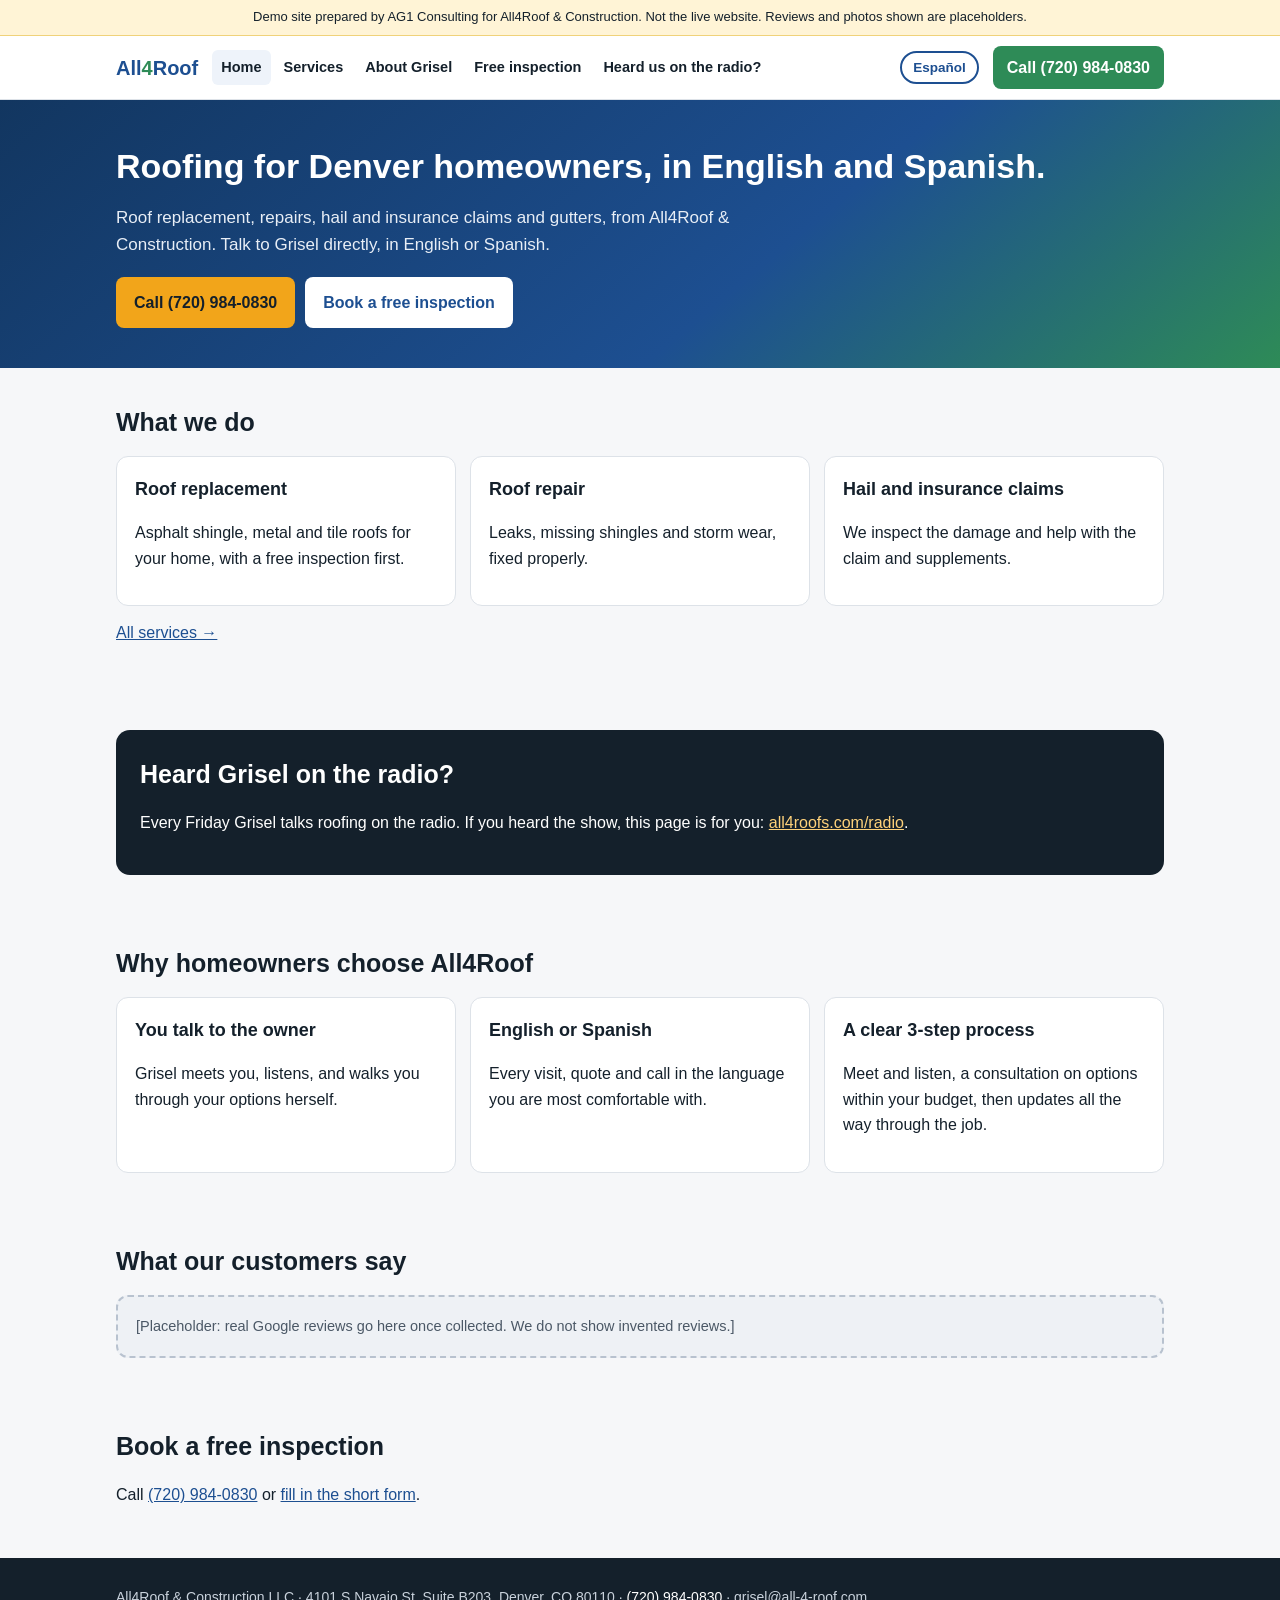
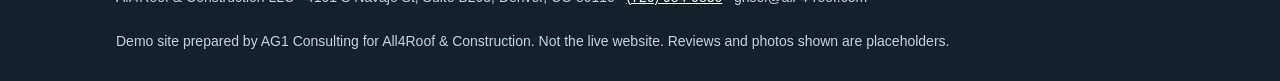
<file: index.html>
<!doctype html>
<html lang="en-US"><head><meta charset="utf-8"><meta name="viewport" content="width=device-width,initial-scale=1">
<meta name="robots" content="noindex,nofollow">
<title>All4Roof &amp; Construction | Roofing in Denver, English and Spanish</title>
<link rel="alternate" hreflang="en" href="https://andrei170.github.io/all4roof-demo-v2/index.html"><link rel="alternate" hreflang="es" href="https://andrei170.github.io/all4roof-demo-v2/es/index.html">
<link rel="stylesheet" href="styles.css"></head><body>
<div class="demo">Demo site prepared by AG1 Consulting for All4Roof &amp; Construction. Not the live website. Reviews and photos shown are placeholders.</div>
<div class="top"><div class="wrap"><a class="logo" href="index.html">All<span>4</span>Roof</a><nav class="menu"><a href="index.html" class="on">Home</a><a href="services.html">Services</a><a href="about.html">About Grisel</a><a href="contact.html">Free inspection</a><a href="radio.html">Heard us on the radio?</a></nav><a class="lang" href="es/index.html" hreflang="es">Español</a><a class="callbtn" href="tel:+17209840830">Call (720) 984-0830</a></div></div>
<div class="hero"><div class="wrap"><h1>Roofing for Denver homeowners, in English and Spanish.</h1><p>Roof replacement, repairs, hail and insurance claims and gutters, from All4Roof &amp; Construction. Talk to Grisel directly, in English or Spanish.</p><div class="btns"><a class="btn y" href="tel:+17209840830">Call (720) 984-0830</a><a class="btn w" href="contact.html">Book a free inspection</a></div></div></div>
<section><div class="wrap"><h2>What we do</h2><div class="grid"><div class="c"><h3>Roof replacement</h3><p>Asphalt shingle, metal and tile roofs for your home, with a free inspection first.</p></div><div class="c"><h3>Roof repair</h3><p>Leaks, missing shingles and storm wear, fixed properly.</p></div><div class="c"><h3>Hail and insurance claims</h3><p>We inspect the damage and help with the claim and supplements.</p></div></div><p style="margin-top:14px"><a href="services.html">All services &rarr;</a></p></div></section><section><div class="wrap"><div class="radio"><h2>Heard Grisel on the radio?</h2><p>Every Friday Grisel talks roofing on the radio. If you heard the show, this page is for you: <a href="radio.html">all4roofs.com/radio</a>.</p></div></div></section><section><div class="wrap"><h2>Why homeowners choose All4Roof</h2><div class="grid"><div class="c"><h3>You talk to the owner</h3><p>Grisel meets you, listens, and walks you through your options herself.</p></div><div class="c"><h3>English or Spanish</h3><p>Every visit, quote and call in the language you are most comfortable with.</p></div><div class="c"><h3>A clear 3-step process</h3><p>Meet and listen, a consultation on options within your budget, then updates all the way through the job.</p></div></div></div></section><section><div class="wrap"><h2>What our customers say</h2><div class="ph">[Placeholder: real Google reviews go here once collected. We do not show invented reviews.]</div></div></section><section><div class="wrap"><h2>Book a free inspection</h2><p>Call <a href="tel:+17209840830">(720) 984-0830</a> or <a href="contact.html">fill in the short form</a>.</p></div></section>
<footer><div class="wrap">All4Roof &amp; Construction LLC &middot; 4101 S Navajo St, Suite B203, Denver, CO 80110 &middot; <a href='tel:+17209840830'>(720) 984-0830</a> &middot; grisel@all-4-roof.com<br><br>Demo site prepared by AG1 Consulting for All4Roof &amp; Construction. Not the live website. Reviews and photos shown are placeholders.</div></footer>
<div class="sticky"><a href="tel:+17209840830">&#128222; Call (720) 984-0830</a></div>
</body></html>
</file>
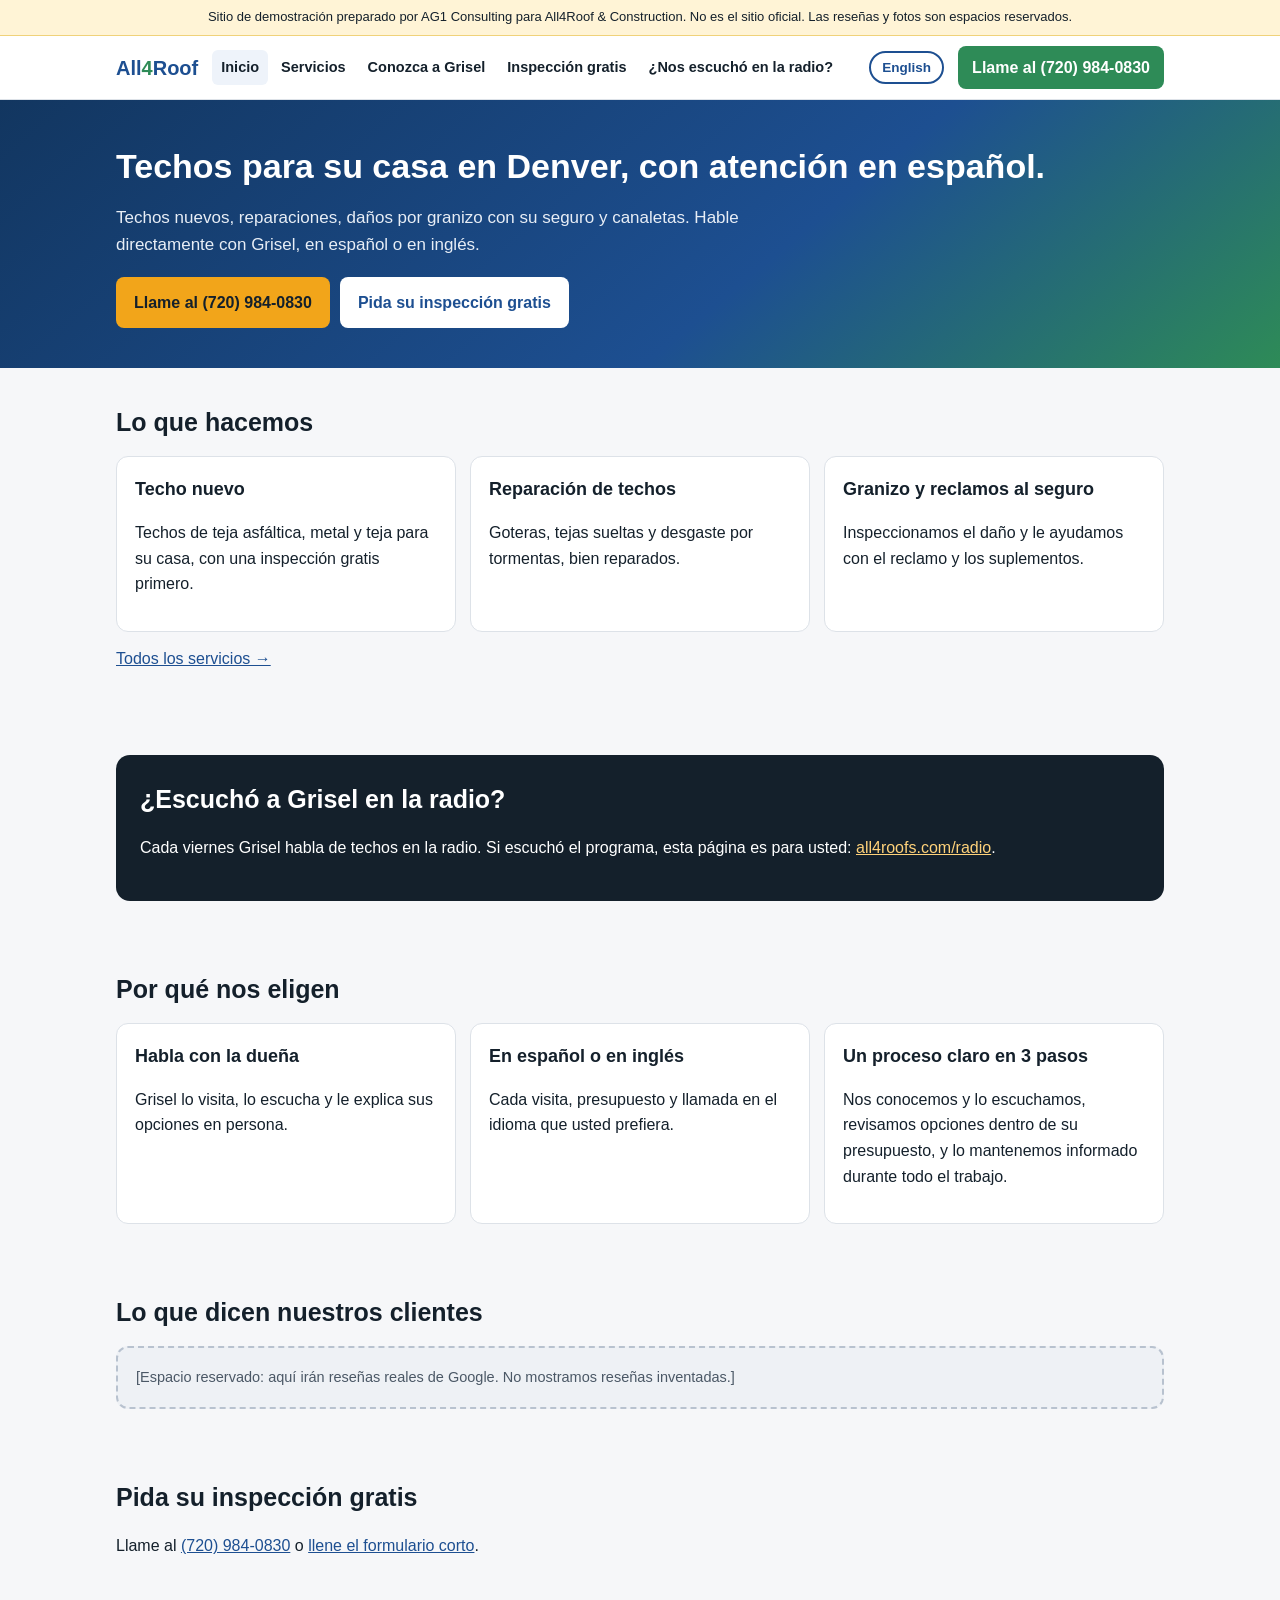
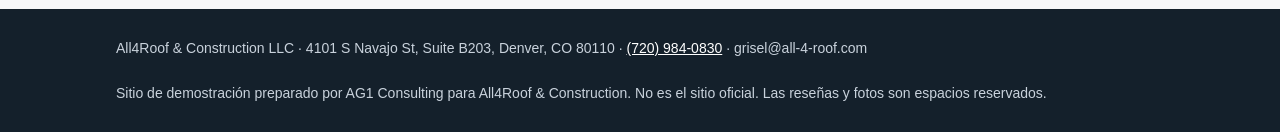
<file: es/index.html>
<!doctype html>
<html lang="es-US"><head><meta charset="utf-8"><meta name="viewport" content="width=device-width,initial-scale=1">
<meta name="robots" content="noindex,nofollow">
<title>All4Roof &amp; Construction | Techos en Denver, en español e inglés</title>
<link rel="alternate" hreflang="en" href="https://andrei170.github.io/all4roof-demo-v2/index.html"><link rel="alternate" hreflang="es" href="https://andrei170.github.io/all4roof-demo-v2/es/index.html">
<link rel="stylesheet" href="../styles.css"></head><body>
<div class="demo">Sitio de demostración preparado por AG1 Consulting para All4Roof &amp; Construction. No es el sitio oficial. Las reseñas y fotos son espacios reservados.</div>
<div class="top"><div class="wrap"><a class="logo" href="index.html">All<span>4</span>Roof</a><nav class="menu"><a href="index.html" class="on">Inicio</a><a href="servicios.html">Servicios</a><a href="nosotros.html">Conozca a Grisel</a><a href="contacto.html">Inspección gratis</a><a href="radio.html">¿Nos escuchó en la radio?</a></nav><a class="lang" href="../index.html" hreflang="en">English</a><a class="callbtn" href="tel:+17209840830">Llame al (720) 984-0830</a></div></div>
<div class="hero"><div class="wrap"><h1>Techos para su casa en Denver, con atención en español.</h1><p>Techos nuevos, reparaciones, daños por granizo con su seguro y canaletas. Hable directamente con Grisel, en español o en inglés.</p><div class="btns"><a class="btn y" href="tel:+17209840830">Llame al (720) 984-0830</a><a class="btn w" href="contacto.html">Pida su inspección gratis</a></div></div></div>
<section><div class="wrap"><h2>Lo que hacemos</h2><div class="grid"><div class="c"><h3>Techo nuevo</h3><p>Techos de teja asfáltica, metal y teja para su casa, con una inspección gratis primero.</p></div><div class="c"><h3>Reparación de techos</h3><p>Goteras, tejas sueltas y desgaste por tormentas, bien reparados.</p></div><div class="c"><h3>Granizo y reclamos al seguro</h3><p>Inspeccionamos el daño y le ayudamos con el reclamo y los suplementos.</p></div></div><p style="margin-top:14px"><a href="servicios.html">Todos los servicios &rarr;</a></p></div></section><section><div class="wrap"><div class="radio"><h2>¿Escuchó a Grisel en la radio?</h2><p>Cada viernes Grisel habla de techos en la radio. Si escuchó el programa, esta página es para usted: <a href="radio.html">all4roofs.com/radio</a>.</p></div></div></section><section><div class="wrap"><h2>Por qué nos eligen</h2><div class="grid"><div class="c"><h3>Habla con la dueña</h3><p>Grisel lo visita, lo escucha y le explica sus opciones en persona.</p></div><div class="c"><h3>En español o en inglés</h3><p>Cada visita, presupuesto y llamada en el idioma que usted prefiera.</p></div><div class="c"><h3>Un proceso claro en 3 pasos</h3><p>Nos conocemos y lo escuchamos, revisamos opciones dentro de su presupuesto, y lo mantenemos informado durante todo el trabajo.</p></div></div></div></section><section><div class="wrap"><h2>Lo que dicen nuestros clientes</h2><div class="ph">[Espacio reservado: aquí irán reseñas reales de Google. No mostramos reseñas inventadas.]</div></div></section><section><div class="wrap"><h2>Pida su inspección gratis</h2><p>Llame al <a href="tel:+17209840830">(720) 984-0830</a> o <a href="contacto.html">llene el formulario corto</a>.</p></div></section>
<footer><div class="wrap">All4Roof &amp; Construction LLC &middot; 4101 S Navajo St, Suite B203, Denver, CO 80110 &middot; <a href='tel:+17209840830'>(720) 984-0830</a> &middot; grisel@all-4-roof.com<br><br>Sitio de demostración preparado por AG1 Consulting para All4Roof &amp; Construction. No es el sitio oficial. Las reseñas y fotos son espacios reservados.</div></footer>
<div class="sticky"><a href="tel:+17209840830">&#128222; Llame al (720) 984-0830</a></div>
</body></html>
</file>
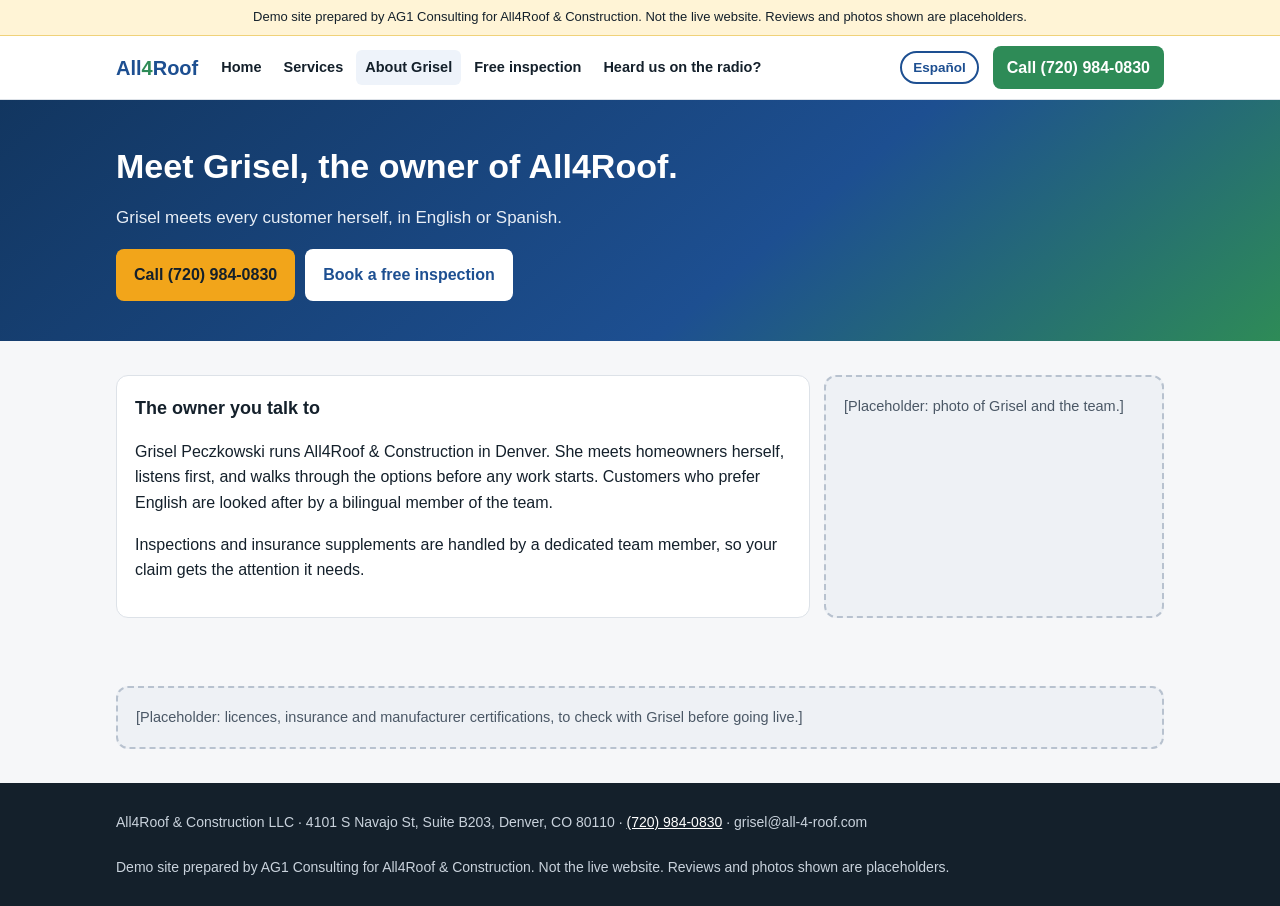
<file: about.html>
<!doctype html>
<html lang="en-US"><head><meta charset="utf-8"><meta name="viewport" content="width=device-width,initial-scale=1">
<meta name="robots" content="noindex,nofollow">
<title>About Grisel | All4Roof &amp; Construction</title>
<link rel="alternate" hreflang="en" href="https://andrei170.github.io/all4roof-demo-v2/about.html"><link rel="alternate" hreflang="es" href="https://andrei170.github.io/all4roof-demo-v2/es/nosotros.html">
<link rel="stylesheet" href="styles.css"></head><body>
<div class="demo">Demo site prepared by AG1 Consulting for All4Roof &amp; Construction. Not the live website. Reviews and photos shown are placeholders.</div>
<div class="top"><div class="wrap"><a class="logo" href="index.html">All<span>4</span>Roof</a><nav class="menu"><a href="index.html">Home</a><a href="services.html">Services</a><a href="about.html" class="on">About Grisel</a><a href="contact.html">Free inspection</a><a href="radio.html">Heard us on the radio?</a></nav><a class="lang" href="es/nosotros.html" hreflang="es">Español</a><a class="callbtn" href="tel:+17209840830">Call (720) 984-0830</a></div></div>
<div class="hero"><div class="wrap"><h1>Meet Grisel, the owner of All4Roof.</h1><p>Grisel meets every customer herself, in English or Spanish.</p><div class="btns"><a class="btn y" href="tel:+17209840830">Call (720) 984-0830</a><a class="btn w" href="contact.html">Book a free inspection</a></div></div></div>
<section><div class="wrap"><div class="grid"><div class="c" style="grid-column:span 2"><h3>The owner you talk to</h3><p>Grisel Peczkowski runs All4Roof &amp; Construction in Denver. She meets homeowners herself, listens first, and walks through the options before any work starts. Customers who prefer English are looked after by a bilingual member of the team.</p><p>Inspections and insurance supplements are handled by a dedicated team member, so your claim gets the attention it needs.</p></div><div class="ph">[Placeholder: photo of Grisel and the team.]</div></div></div></section><section><div class="wrap"><div class="ph">[Placeholder: licences, insurance and manufacturer certifications, to check with Grisel before going live.]</div></div></section>
<footer><div class="wrap">All4Roof &amp; Construction LLC &middot; 4101 S Navajo St, Suite B203, Denver, CO 80110 &middot; <a href='tel:+17209840830'>(720) 984-0830</a> &middot; grisel@all-4-roof.com<br><br>Demo site prepared by AG1 Consulting for All4Roof &amp; Construction. Not the live website. Reviews and photos shown are placeholders.</div></footer>
<div class="sticky"><a href="tel:+17209840830">&#128222; Call (720) 984-0830</a></div>
</body></html>
</file>
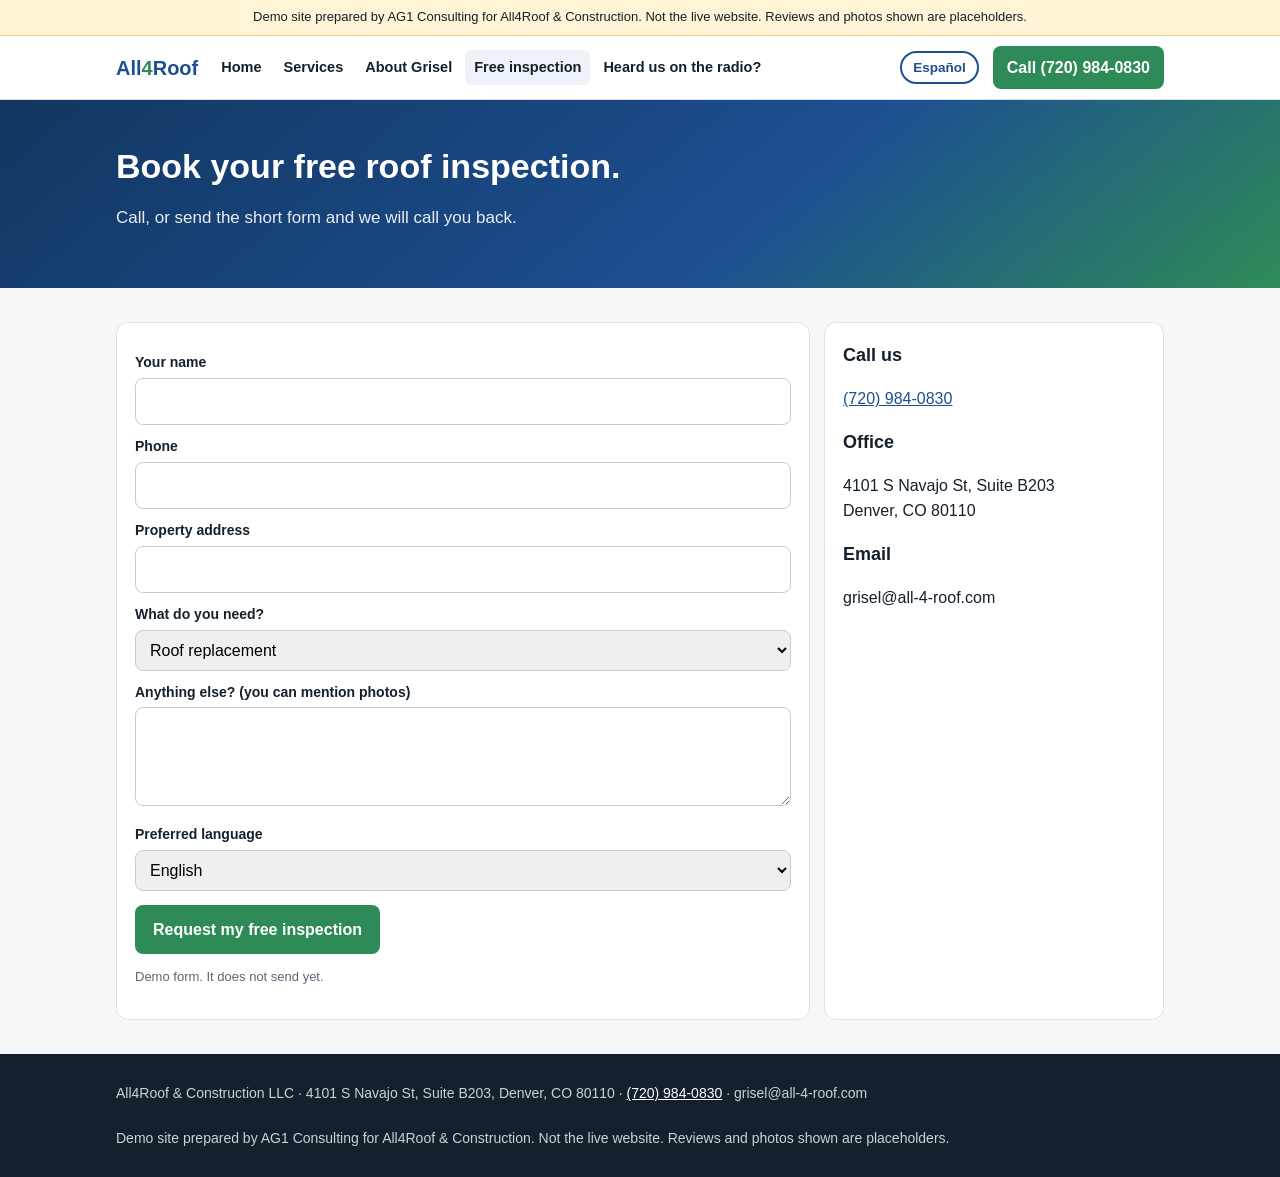
<file: contact.html>
<!doctype html>
<html lang="en-US"><head><meta charset="utf-8"><meta name="viewport" content="width=device-width,initial-scale=1">
<meta name="robots" content="noindex,nofollow">
<title>Free roof inspection | All4Roof &amp; Construction, Denver</title>
<link rel="alternate" hreflang="en" href="https://andrei170.github.io/all4roof-demo-v2/contact.html"><link rel="alternate" hreflang="es" href="https://andrei170.github.io/all4roof-demo-v2/es/contacto.html">
<link rel="stylesheet" href="styles.css"></head><body>
<div class="demo">Demo site prepared by AG1 Consulting for All4Roof &amp; Construction. Not the live website. Reviews and photos shown are placeholders.</div>
<div class="top"><div class="wrap"><a class="logo" href="index.html">All<span>4</span>Roof</a><nav class="menu"><a href="index.html">Home</a><a href="services.html">Services</a><a href="about.html">About Grisel</a><a href="contact.html" class="on">Free inspection</a><a href="radio.html">Heard us on the radio?</a></nav><a class="lang" href="es/contacto.html" hreflang="es">Español</a><a class="callbtn" href="tel:+17209840830">Call (720) 984-0830</a></div></div>
<div class="hero"><div class="wrap"><h1>Book your free roof inspection.</h1><p>Call, or send the short form and we will call you back.</p></div></div>
<section><div class="wrap"><div class="grid"><div class="c" style="grid-column:span 2"><form onsubmit="alert('Demo form: this does not send anything yet.');return false"><label>Your name</label><input><label>Phone</label><input type="tel"><label>Property address</label><input><label>What do you need?</label><select><option>Roof replacement</option><option>Roof repair or leak</option><option>Hail or storm damage (insurance)</option><option>Gutters</option><option>Not sure, please inspect</option></select><label>Anything else? (you can mention photos)</label><textarea rows="3"></textarea><label>Preferred language</label><select><option>English</option><option>Español</option></select><button type="submit">Request my free inspection</button></form><p style="font-size:13px;color:#5b6773">Demo form. It does not send yet.</p></div><div class="c"><h3>Call us</h3><p><a href="tel:+17209840830">(720) 984-0830</a></p><h3>Office</h3><p>4101 S Navajo St, Suite B203<br>Denver, CO 80110</p><h3>Email</h3><p>grisel@all-4-roof.com</p></div></div></div></section>
<footer><div class="wrap">All4Roof &amp; Construction LLC &middot; 4101 S Navajo St, Suite B203, Denver, CO 80110 &middot; <a href='tel:+17209840830'>(720) 984-0830</a> &middot; grisel@all-4-roof.com<br><br>Demo site prepared by AG1 Consulting for All4Roof &amp; Construction. Not the live website. Reviews and photos shown are placeholders.</div></footer>
<div class="sticky"><a href="tel:+17209840830">&#128222; Call (720) 984-0830</a></div>
</body></html>
</file>
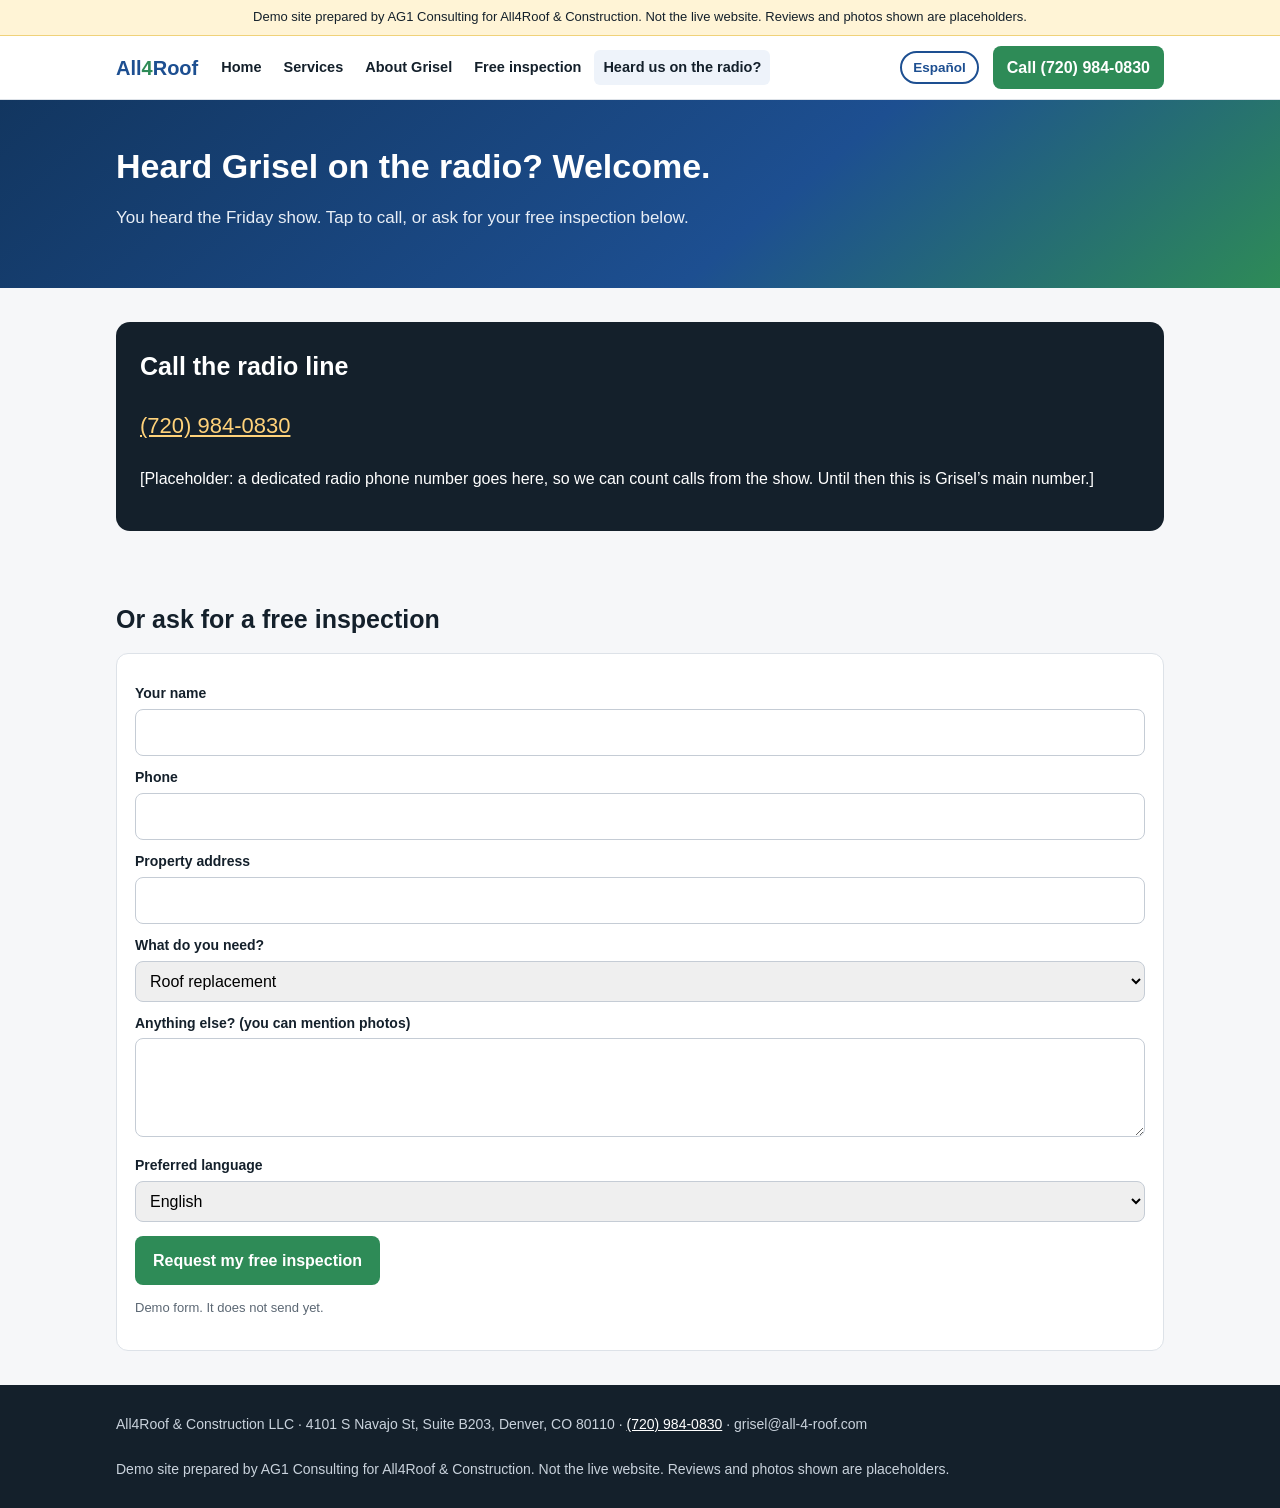
<file: radio.html>
<!doctype html>
<html lang="en-US"><head><meta charset="utf-8"><meta name="viewport" content="width=device-width,initial-scale=1">
<meta name="robots" content="noindex,nofollow">
<title>Heard us on the radio? | All4Roof &amp; Construction</title>
<link rel="alternate" hreflang="en" href="https://andrei170.github.io/all4roof-demo-v2/radio.html"><link rel="alternate" hreflang="es" href="https://andrei170.github.io/all4roof-demo-v2/es/radio.html">
<link rel="stylesheet" href="styles.css"></head><body>
<div class="demo">Demo site prepared by AG1 Consulting for All4Roof &amp; Construction. Not the live website. Reviews and photos shown are placeholders.</div>
<div class="top"><div class="wrap"><a class="logo" href="index.html">All<span>4</span>Roof</a><nav class="menu"><a href="index.html">Home</a><a href="services.html">Services</a><a href="about.html">About Grisel</a><a href="contact.html">Free inspection</a><a href="radio.html" class="on">Heard us on the radio?</a></nav><a class="lang" href="es/radio.html" hreflang="es">Español</a><a class="callbtn" href="tel:+17209840830">Call (720) 984-0830</a></div></div>
<div class="hero"><div class="wrap"><h1>Heard Grisel on the radio? Welcome.</h1><p>You heard the Friday show. Tap to call, or ask for your free inspection below.</p></div></div>
<section><div class="wrap"><div class="radio"><h2>Call the radio line</h2><p style="font-size:22px"><a href="tel:+17209840830">(720) 984-0830</a></p><p>[Placeholder: a dedicated radio phone number goes here, so we can count calls from the show. Until then this is Grisel&rsquo;s main number.]</p></div></div></section><section><div class="wrap"><h2>Or ask for a free inspection</h2><div class="c"><form onsubmit="alert('Demo form: this does not send anything yet.');return false"><label>Your name</label><input><label>Phone</label><input type="tel"><label>Property address</label><input><label>What do you need?</label><select><option>Roof replacement</option><option>Roof repair or leak</option><option>Hail or storm damage (insurance)</option><option>Gutters</option><option>Not sure, please inspect</option></select><label>Anything else? (you can mention photos)</label><textarea rows="3"></textarea><label>Preferred language</label><select><option>English</option><option>Español</option></select><button type="submit">Request my free inspection</button></form><p style="font-size:13px;color:#5b6773">Demo form. It does not send yet.</p></div></div></section>
<footer><div class="wrap">All4Roof &amp; Construction LLC &middot; 4101 S Navajo St, Suite B203, Denver, CO 80110 &middot; <a href='tel:+17209840830'>(720) 984-0830</a> &middot; grisel@all-4-roof.com<br><br>Demo site prepared by AG1 Consulting for All4Roof &amp; Construction. Not the live website. Reviews and photos shown are placeholders.</div></footer>
<div class="sticky"><a href="tel:+17209840830">&#128222; Call (720) 984-0830</a></div>
</body></html>
</file>
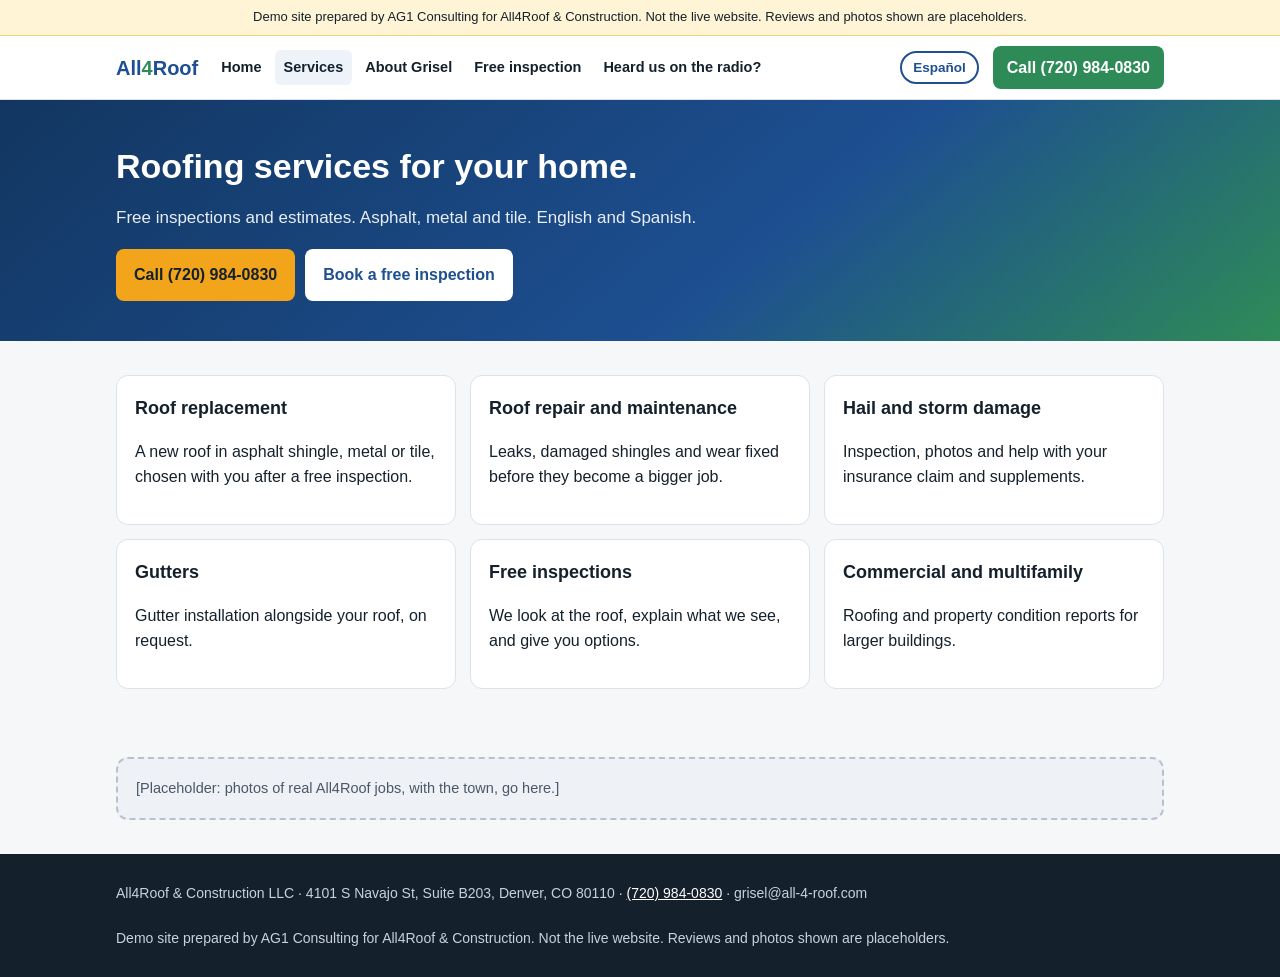
<file: services.html>
<!doctype html>
<html lang="en-US"><head><meta charset="utf-8"><meta name="viewport" content="width=device-width,initial-scale=1">
<meta name="robots" content="noindex,nofollow">
<title>Roofing services | All4Roof &amp; Construction, Denver</title>
<link rel="alternate" hreflang="en" href="https://andrei170.github.io/all4roof-demo-v2/services.html"><link rel="alternate" hreflang="es" href="https://andrei170.github.io/all4roof-demo-v2/es/servicios.html">
<link rel="stylesheet" href="styles.css"></head><body>
<div class="demo">Demo site prepared by AG1 Consulting for All4Roof &amp; Construction. Not the live website. Reviews and photos shown are placeholders.</div>
<div class="top"><div class="wrap"><a class="logo" href="index.html">All<span>4</span>Roof</a><nav class="menu"><a href="index.html">Home</a><a href="services.html" class="on">Services</a><a href="about.html">About Grisel</a><a href="contact.html">Free inspection</a><a href="radio.html">Heard us on the radio?</a></nav><a class="lang" href="es/servicios.html" hreflang="es">Español</a><a class="callbtn" href="tel:+17209840830">Call (720) 984-0830</a></div></div>
<div class="hero"><div class="wrap"><h1>Roofing services for your home.</h1><p>Free inspections and estimates. Asphalt, metal and tile. English and Spanish.</p><div class="btns"><a class="btn y" href="tel:+17209840830">Call (720) 984-0830</a><a class="btn w" href="contact.html">Book a free inspection</a></div></div></div>
<section><div class="wrap"><div class="grid"><div class="c"><h3>Roof replacement</h3><p>A new roof in asphalt shingle, metal or tile, chosen with you after a free inspection.</p></div><div class="c"><h3>Roof repair and maintenance</h3><p>Leaks, damaged shingles and wear fixed before they become a bigger job.</p></div><div class="c"><h3>Hail and storm damage</h3><p>Inspection, photos and help with your insurance claim and supplements.</p></div><div class="c"><h3>Gutters</h3><p>Gutter installation alongside your roof, on request.</p></div><div class="c"><h3>Free inspections</h3><p>We look at the roof, explain what we see, and give you options.</p></div><div class="c"><h3>Commercial and multifamily</h3><p>Roofing and property condition reports for larger buildings.</p></div></div></div></section><section><div class="wrap"><div class="ph">[Placeholder: photos of real All4Roof jobs, with the town, go here.]</div></div></section>
<footer><div class="wrap">All4Roof &amp; Construction LLC &middot; 4101 S Navajo St, Suite B203, Denver, CO 80110 &middot; <a href='tel:+17209840830'>(720) 984-0830</a> &middot; grisel@all-4-roof.com<br><br>Demo site prepared by AG1 Consulting for All4Roof &amp; Construction. Not the live website. Reviews and photos shown are placeholders.</div></footer>
<div class="sticky"><a href="tel:+17209840830">&#128222; Call (720) 984-0830</a></div>
</body></html>
</file>
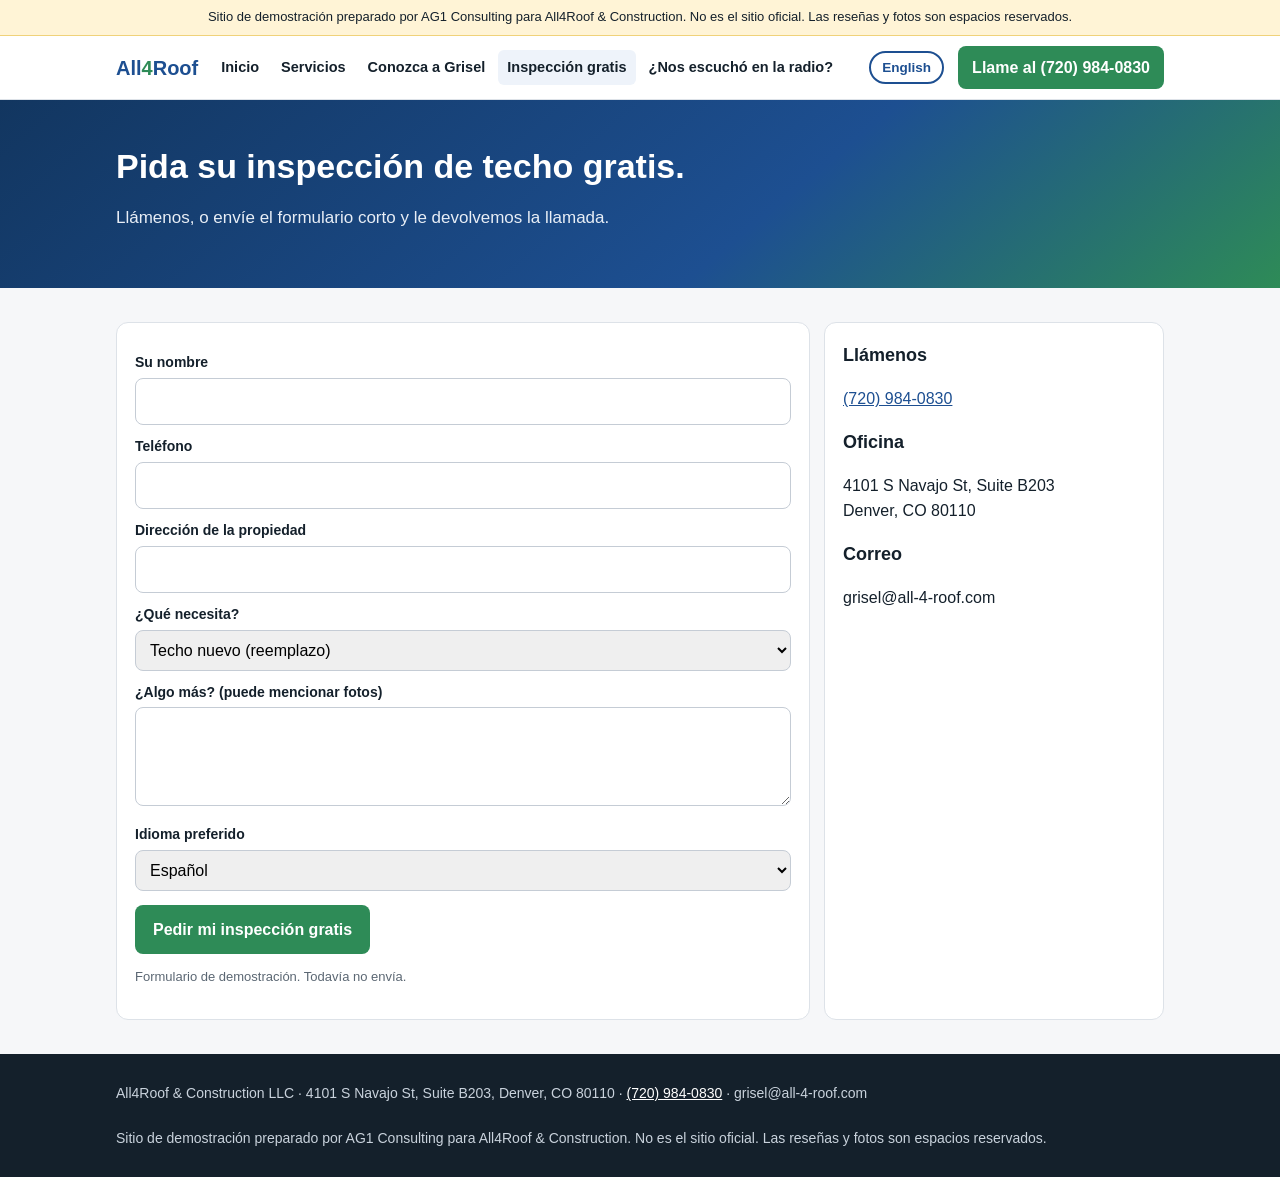
<file: es/contacto.html>
<!doctype html>
<html lang="es-US"><head><meta charset="utf-8"><meta name="viewport" content="width=device-width,initial-scale=1">
<meta name="robots" content="noindex,nofollow">
<title>Inspección de techo gratis | All4Roof &amp; Construction, Denver</title>
<link rel="alternate" hreflang="en" href="https://andrei170.github.io/all4roof-demo-v2/contact.html"><link rel="alternate" hreflang="es" href="https://andrei170.github.io/all4roof-demo-v2/es/contacto.html">
<link rel="stylesheet" href="../styles.css"></head><body>
<div class="demo">Sitio de demostración preparado por AG1 Consulting para All4Roof &amp; Construction. No es el sitio oficial. Las reseñas y fotos son espacios reservados.</div>
<div class="top"><div class="wrap"><a class="logo" href="index.html">All<span>4</span>Roof</a><nav class="menu"><a href="index.html">Inicio</a><a href="servicios.html">Servicios</a><a href="nosotros.html">Conozca a Grisel</a><a href="contacto.html" class="on">Inspección gratis</a><a href="radio.html">¿Nos escuchó en la radio?</a></nav><a class="lang" href="../contact.html" hreflang="en">English</a><a class="callbtn" href="tel:+17209840830">Llame al (720) 984-0830</a></div></div>
<div class="hero"><div class="wrap"><h1>Pida su inspección de techo gratis.</h1><p>Llámenos, o envíe el formulario corto y le devolvemos la llamada.</p></div></div>
<section><div class="wrap"><div class="grid"><div class="c" style="grid-column:span 2"><form onsubmit="alert('Formulario de demostración: todavía no envía nada.');return false"><label>Su nombre</label><input><label>Teléfono</label><input type="tel"><label>Dirección de la propiedad</label><input><label>¿Qué necesita?</label><select><option>Techo nuevo (reemplazo)</option><option>Reparación o goteras</option><option>Daño por granizo o tormenta (seguro)</option><option>Canaletas</option><option>No estoy seguro, quiero una inspección</option></select><label>¿Algo más? (puede mencionar fotos)</label><textarea rows="3"></textarea><label>Idioma preferido</label><select><option>Español</option><option>English</option></select><button type="submit">Pedir mi inspección gratis</button></form><p style="font-size:13px;color:#5b6773">Formulario de demostración. Todavía no envía.</p></div><div class="c"><h3>Llámenos</h3><p><a href="tel:+17209840830">(720) 984-0830</a></p><h3>Oficina</h3><p>4101 S Navajo St, Suite B203<br>Denver, CO 80110</p><h3>Correo</h3><p>grisel@all-4-roof.com</p></div></div></div></section>
<footer><div class="wrap">All4Roof &amp; Construction LLC &middot; 4101 S Navajo St, Suite B203, Denver, CO 80110 &middot; <a href='tel:+17209840830'>(720) 984-0830</a> &middot; grisel@all-4-roof.com<br><br>Sitio de demostración preparado por AG1 Consulting para All4Roof &amp; Construction. No es el sitio oficial. Las reseñas y fotos son espacios reservados.</div></footer>
<div class="sticky"><a href="tel:+17209840830">&#128222; Llame al (720) 984-0830</a></div>
</body></html>
</file>
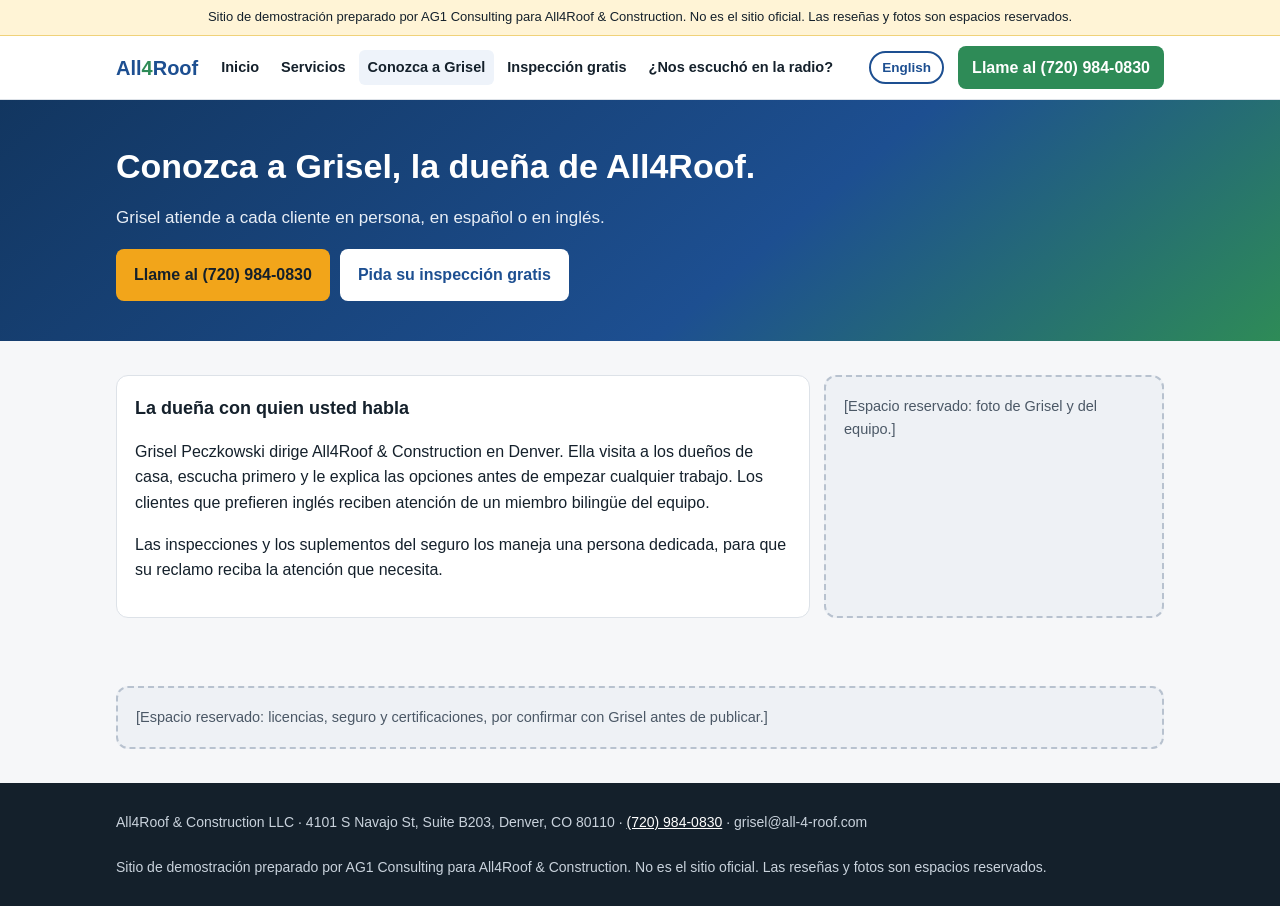
<file: es/nosotros.html>
<!doctype html>
<html lang="es-US"><head><meta charset="utf-8"><meta name="viewport" content="width=device-width,initial-scale=1">
<meta name="robots" content="noindex,nofollow">
<title>Conozca a Grisel | All4Roof &amp; Construction</title>
<link rel="alternate" hreflang="en" href="https://andrei170.github.io/all4roof-demo-v2/about.html"><link rel="alternate" hreflang="es" href="https://andrei170.github.io/all4roof-demo-v2/es/nosotros.html">
<link rel="stylesheet" href="../styles.css"></head><body>
<div class="demo">Sitio de demostración preparado por AG1 Consulting para All4Roof &amp; Construction. No es el sitio oficial. Las reseñas y fotos son espacios reservados.</div>
<div class="top"><div class="wrap"><a class="logo" href="index.html">All<span>4</span>Roof</a><nav class="menu"><a href="index.html">Inicio</a><a href="servicios.html">Servicios</a><a href="nosotros.html" class="on">Conozca a Grisel</a><a href="contacto.html">Inspección gratis</a><a href="radio.html">¿Nos escuchó en la radio?</a></nav><a class="lang" href="../about.html" hreflang="en">English</a><a class="callbtn" href="tel:+17209840830">Llame al (720) 984-0830</a></div></div>
<div class="hero"><div class="wrap"><h1>Conozca a Grisel, la dueña de All4Roof.</h1><p>Grisel atiende a cada cliente en persona, en español o en inglés.</p><div class="btns"><a class="btn y" href="tel:+17209840830">Llame al (720) 984-0830</a><a class="btn w" href="contacto.html">Pida su inspección gratis</a></div></div></div>
<section><div class="wrap"><div class="grid"><div class="c" style="grid-column:span 2"><h3>La dueña con quien usted habla</h3><p>Grisel Peczkowski dirige All4Roof &amp; Construction en Denver. Ella visita a los dueños de casa, escucha primero y le explica las opciones antes de empezar cualquier trabajo. Los clientes que prefieren inglés reciben atención de un miembro bilingüe del equipo.</p><p>Las inspecciones y los suplementos del seguro los maneja una persona dedicada, para que su reclamo reciba la atención que necesita.</p></div><div class="ph">[Espacio reservado: foto de Grisel y del equipo.]</div></div></div></section><section><div class="wrap"><div class="ph">[Espacio reservado: licencias, seguro y certificaciones, por confirmar con Grisel antes de publicar.]</div></div></section>
<footer><div class="wrap">All4Roof &amp; Construction LLC &middot; 4101 S Navajo St, Suite B203, Denver, CO 80110 &middot; <a href='tel:+17209840830'>(720) 984-0830</a> &middot; grisel@all-4-roof.com<br><br>Sitio de demostración preparado por AG1 Consulting para All4Roof &amp; Construction. No es el sitio oficial. Las reseñas y fotos son espacios reservados.</div></footer>
<div class="sticky"><a href="tel:+17209840830">&#128222; Llame al (720) 984-0830</a></div>
</body></html>
</file>
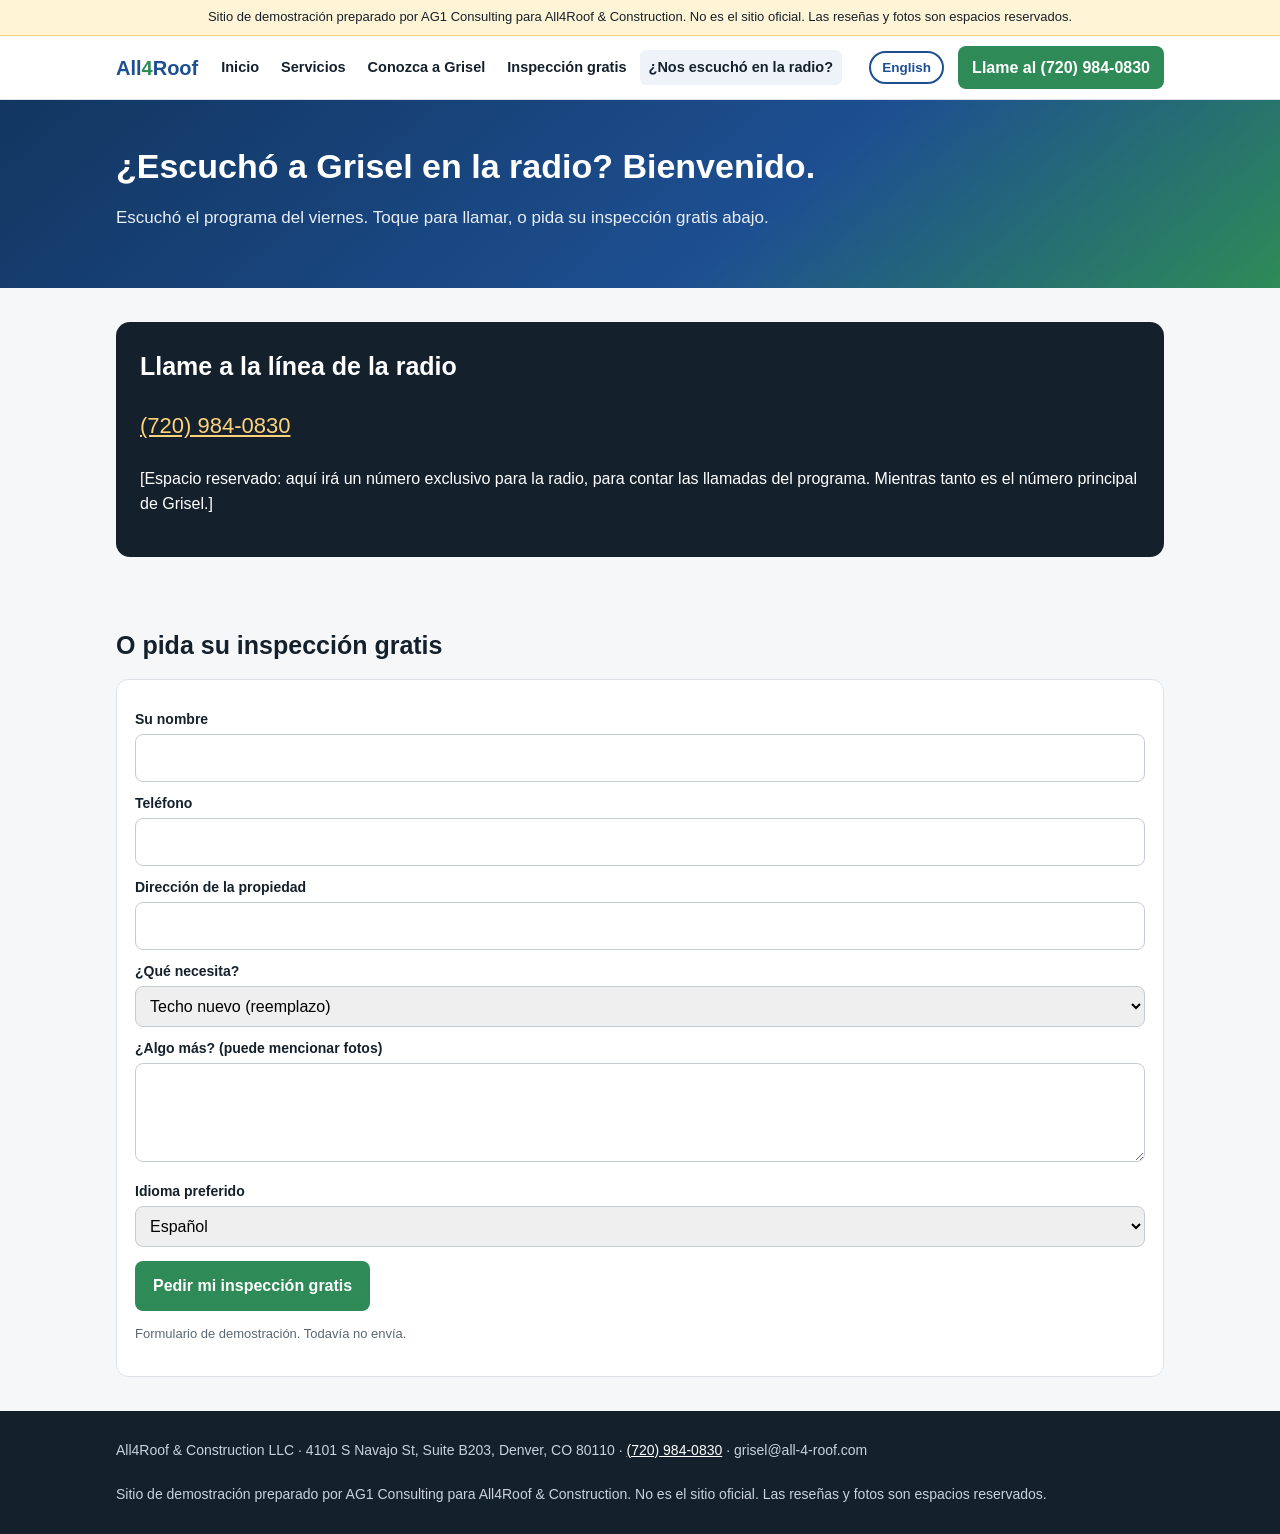
<file: es/radio.html>
<!doctype html>
<html lang="es-US"><head><meta charset="utf-8"><meta name="viewport" content="width=device-width,initial-scale=1">
<meta name="robots" content="noindex,nofollow">
<title>¿Nos escuchó en la radio? | All4Roof &amp; Construction</title>
<link rel="alternate" hreflang="en" href="https://andrei170.github.io/all4roof-demo-v2/radio.html"><link rel="alternate" hreflang="es" href="https://andrei170.github.io/all4roof-demo-v2/es/radio.html">
<link rel="stylesheet" href="../styles.css"></head><body>
<div class="demo">Sitio de demostración preparado por AG1 Consulting para All4Roof &amp; Construction. No es el sitio oficial. Las reseñas y fotos son espacios reservados.</div>
<div class="top"><div class="wrap"><a class="logo" href="index.html">All<span>4</span>Roof</a><nav class="menu"><a href="index.html">Inicio</a><a href="servicios.html">Servicios</a><a href="nosotros.html">Conozca a Grisel</a><a href="contacto.html">Inspección gratis</a><a href="radio.html" class="on">¿Nos escuchó en la radio?</a></nav><a class="lang" href="../radio.html" hreflang="en">English</a><a class="callbtn" href="tel:+17209840830">Llame al (720) 984-0830</a></div></div>
<div class="hero"><div class="wrap"><h1>¿Escuchó a Grisel en la radio? Bienvenido.</h1><p>Escuchó el programa del viernes. Toque para llamar, o pida su inspección gratis abajo.</p></div></div>
<section><div class="wrap"><div class="radio"><h2>Llame a la línea de la radio</h2><p style="font-size:22px"><a href="tel:+17209840830">(720) 984-0830</a></p><p>[Espacio reservado: aquí irá un número exclusivo para la radio, para contar las llamadas del programa. Mientras tanto es el número principal de Grisel.]</p></div></div></section><section><div class="wrap"><h2>O pida su inspección gratis</h2><div class="c"><form onsubmit="alert('Formulario de demostración: todavía no envía nada.');return false"><label>Su nombre</label><input><label>Teléfono</label><input type="tel"><label>Dirección de la propiedad</label><input><label>¿Qué necesita?</label><select><option>Techo nuevo (reemplazo)</option><option>Reparación o goteras</option><option>Daño por granizo o tormenta (seguro)</option><option>Canaletas</option><option>No estoy seguro, quiero una inspección</option></select><label>¿Algo más? (puede mencionar fotos)</label><textarea rows="3"></textarea><label>Idioma preferido</label><select><option>Español</option><option>English</option></select><button type="submit">Pedir mi inspección gratis</button></form><p style="font-size:13px;color:#5b6773">Formulario de demostración. Todavía no envía.</p></div></div></section>
<footer><div class="wrap">All4Roof &amp; Construction LLC &middot; 4101 S Navajo St, Suite B203, Denver, CO 80110 &middot; <a href='tel:+17209840830'>(720) 984-0830</a> &middot; grisel@all-4-roof.com<br><br>Sitio de demostración preparado por AG1 Consulting para All4Roof &amp; Construction. No es el sitio oficial. Las reseñas y fotos son espacios reservados.</div></footer>
<div class="sticky"><a href="tel:+17209840830">&#128222; Llame al (720) 984-0830</a></div>
</body></html>
</file>
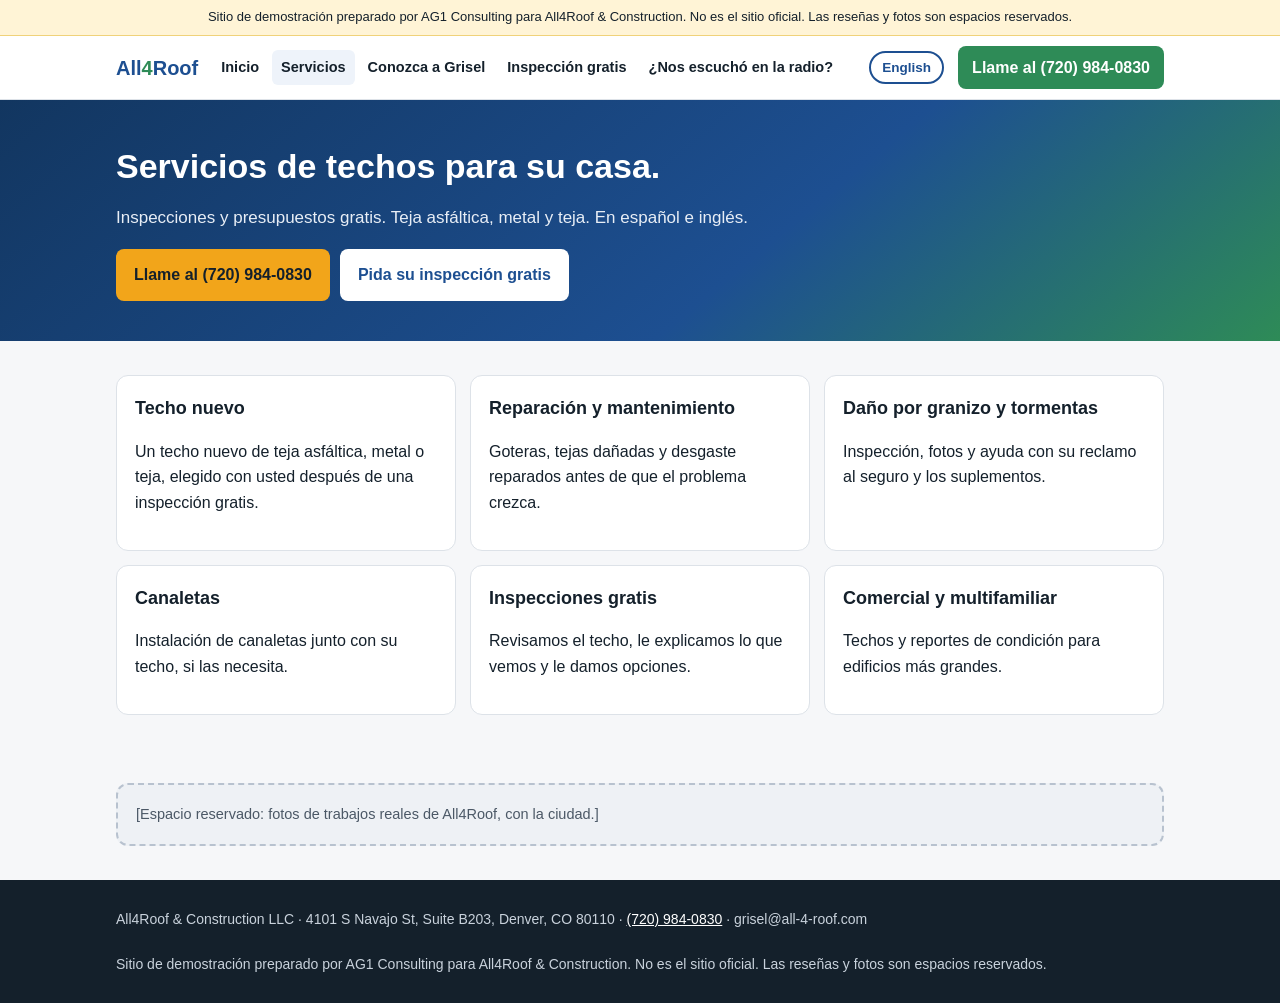
<file: es/servicios.html>
<!doctype html>
<html lang="es-US"><head><meta charset="utf-8"><meta name="viewport" content="width=device-width,initial-scale=1">
<meta name="robots" content="noindex,nofollow">
<title>Servicios de techos | All4Roof &amp; Construction, Denver</title>
<link rel="alternate" hreflang="en" href="https://andrei170.github.io/all4roof-demo-v2/services.html"><link rel="alternate" hreflang="es" href="https://andrei170.github.io/all4roof-demo-v2/es/servicios.html">
<link rel="stylesheet" href="../styles.css"></head><body>
<div class="demo">Sitio de demostración preparado por AG1 Consulting para All4Roof &amp; Construction. No es el sitio oficial. Las reseñas y fotos son espacios reservados.</div>
<div class="top"><div class="wrap"><a class="logo" href="index.html">All<span>4</span>Roof</a><nav class="menu"><a href="index.html">Inicio</a><a href="servicios.html" class="on">Servicios</a><a href="nosotros.html">Conozca a Grisel</a><a href="contacto.html">Inspección gratis</a><a href="radio.html">¿Nos escuchó en la radio?</a></nav><a class="lang" href="../services.html" hreflang="en">English</a><a class="callbtn" href="tel:+17209840830">Llame al (720) 984-0830</a></div></div>
<div class="hero"><div class="wrap"><h1>Servicios de techos para su casa.</h1><p>Inspecciones y presupuestos gratis. Teja asfáltica, metal y teja. En español e inglés.</p><div class="btns"><a class="btn y" href="tel:+17209840830">Llame al (720) 984-0830</a><a class="btn w" href="contacto.html">Pida su inspección gratis</a></div></div></div>
<section><div class="wrap"><div class="grid"><div class="c"><h3>Techo nuevo</h3><p>Un techo nuevo de teja asfáltica, metal o teja, elegido con usted después de una inspección gratis.</p></div><div class="c"><h3>Reparación y mantenimiento</h3><p>Goteras, tejas dañadas y desgaste reparados antes de que el problema crezca.</p></div><div class="c"><h3>Daño por granizo y tormentas</h3><p>Inspección, fotos y ayuda con su reclamo al seguro y los suplementos.</p></div><div class="c"><h3>Canaletas</h3><p>Instalación de canaletas junto con su techo, si las necesita.</p></div><div class="c"><h3>Inspecciones gratis</h3><p>Revisamos el techo, le explicamos lo que vemos y le damos opciones.</p></div><div class="c"><h3>Comercial y multifamiliar</h3><p>Techos y reportes de condición para edificios más grandes.</p></div></div></div></section><section><div class="wrap"><div class="ph">[Espacio reservado: fotos de trabajos reales de All4Roof, con la ciudad.]</div></div></section>
<footer><div class="wrap">All4Roof &amp; Construction LLC &middot; 4101 S Navajo St, Suite B203, Denver, CO 80110 &middot; <a href='tel:+17209840830'>(720) 984-0830</a> &middot; grisel@all-4-roof.com<br><br>Sitio de demostración preparado por AG1 Consulting para All4Roof &amp; Construction. No es el sitio oficial. Las reseñas y fotos son espacios reservados.</div></footer>
<div class="sticky"><a href="tel:+17209840830">&#128222; Llame al (720) 984-0830</a></div>
</body></html>
</file>
<file: styles.css>
:root{--ink:#14202b;--bg:#f6f7f9;--line:#dde2e8;--blue:#1d4f91;--green:#2e8b57;--acc:#f2a51a}
*{box-sizing:border-box}html,body{margin:0;background:var(--bg);color:var(--ink);font:16px/1.6 -apple-system,BlinkMacSystemFont,"Segoe UI",Roboto,Arial,sans-serif;overflow-x:hidden}
a{color:var(--blue)}.wrap{max-width:1080px;margin:0 auto;padding:0 16px}
.demo{background:#fff4d6;border-bottom:1px solid #f0d27a;font-size:13px;padding:7px 0;text-align:center}
.top{background:#fff;border-bottom:1px solid var(--line);position:sticky;top:0;z-index:9}
.top .wrap{display:flex;align-items:center;gap:14px;flex-wrap:wrap;padding:10px 16px}
.logo{font-weight:900;font-size:20px;color:var(--blue);text-decoration:none}.logo span{color:var(--green)}
.menu{display:flex;gap:4px;flex-wrap:wrap;flex:1}.menu a{text-decoration:none;color:var(--ink);font-weight:600;font-size:14.5px;padding:6px 9px;border-radius:6px}.menu a.on,.menu a:hover{background:#eef3fa}
.lang{font-weight:800;font-size:13.5px;text-decoration:none;border:2px solid var(--blue);border-radius:20px;padding:4px 11px}
.callbtn{background:var(--green);color:#fff!important;text-decoration:none;font-weight:800;border-radius:8px;padding:9px 14px;white-space:nowrap}
.hero{background:linear-gradient(140deg,#123660,#1d4f91 60%,#2e8b57);color:#fff;padding:46px 0 40px}
.hero h1{font-size:34px;line-height:1.2;margin:0 0 12px}.hero p{font-size:17px;max-width:680px;color:#e8eef6}
.btns{display:flex;gap:10px;flex-wrap:wrap;margin-top:18px}.btn{display:inline-block;text-decoration:none;font-weight:800;border-radius:8px;padding:13px 18px}
.btn.y{background:var(--acc);color:#14202b}.btn.w{background:#fff;color:var(--blue)}
section{padding:34px 0}h2{font-size:25px;margin:0 0 14px}h3{margin:0 0 6px;font-size:18px}
.grid{display:grid;grid-template-columns:repeat(3,1fr);gap:14px}.grid>*{min-width:0}
.c{background:#fff;border:1px solid var(--line);border-radius:12px;padding:18px}
.ph{background:#eef1f5;border:2px dashed #b8c2cf;border-radius:12px;padding:18px;color:#4b5866;font-size:14.5px}
.radio{background:#14202b;color:#fff;border-radius:14px;padding:24px}.radio a{color:#ffd27a}
form label{display:block;font-weight:700;font-size:14px;margin:10px 0 4px}form input,form textarea,form select{width:100%;padding:10px;border:1px solid #c5ccd5;border-radius:8px;font:inherit}
form button{margin-top:14px;background:var(--green);color:#fff;border:0;border-radius:8px;padding:12px 18px;font-weight:800;font:inherit;font-weight:800}
footer{background:#14202b;color:#c9d2dc;padding:28px 0;font-size:14px}footer a{color:#fff}
.sticky{display:none}
@media(max-width:760px){.grid{grid-template-columns:1fr}.hero h1{font-size:27px}.menu{order:3;flex-basis:100%}.top .callbtn{display:none}
.sticky{display:block;position:fixed;left:0;right:0;bottom:0;background:var(--green);text-align:center;padding:13px;z-index:20}.sticky a{color:#fff;font-weight:800;text-decoration:none;font-size:17px}body{padding-bottom:56px}}
</file>
